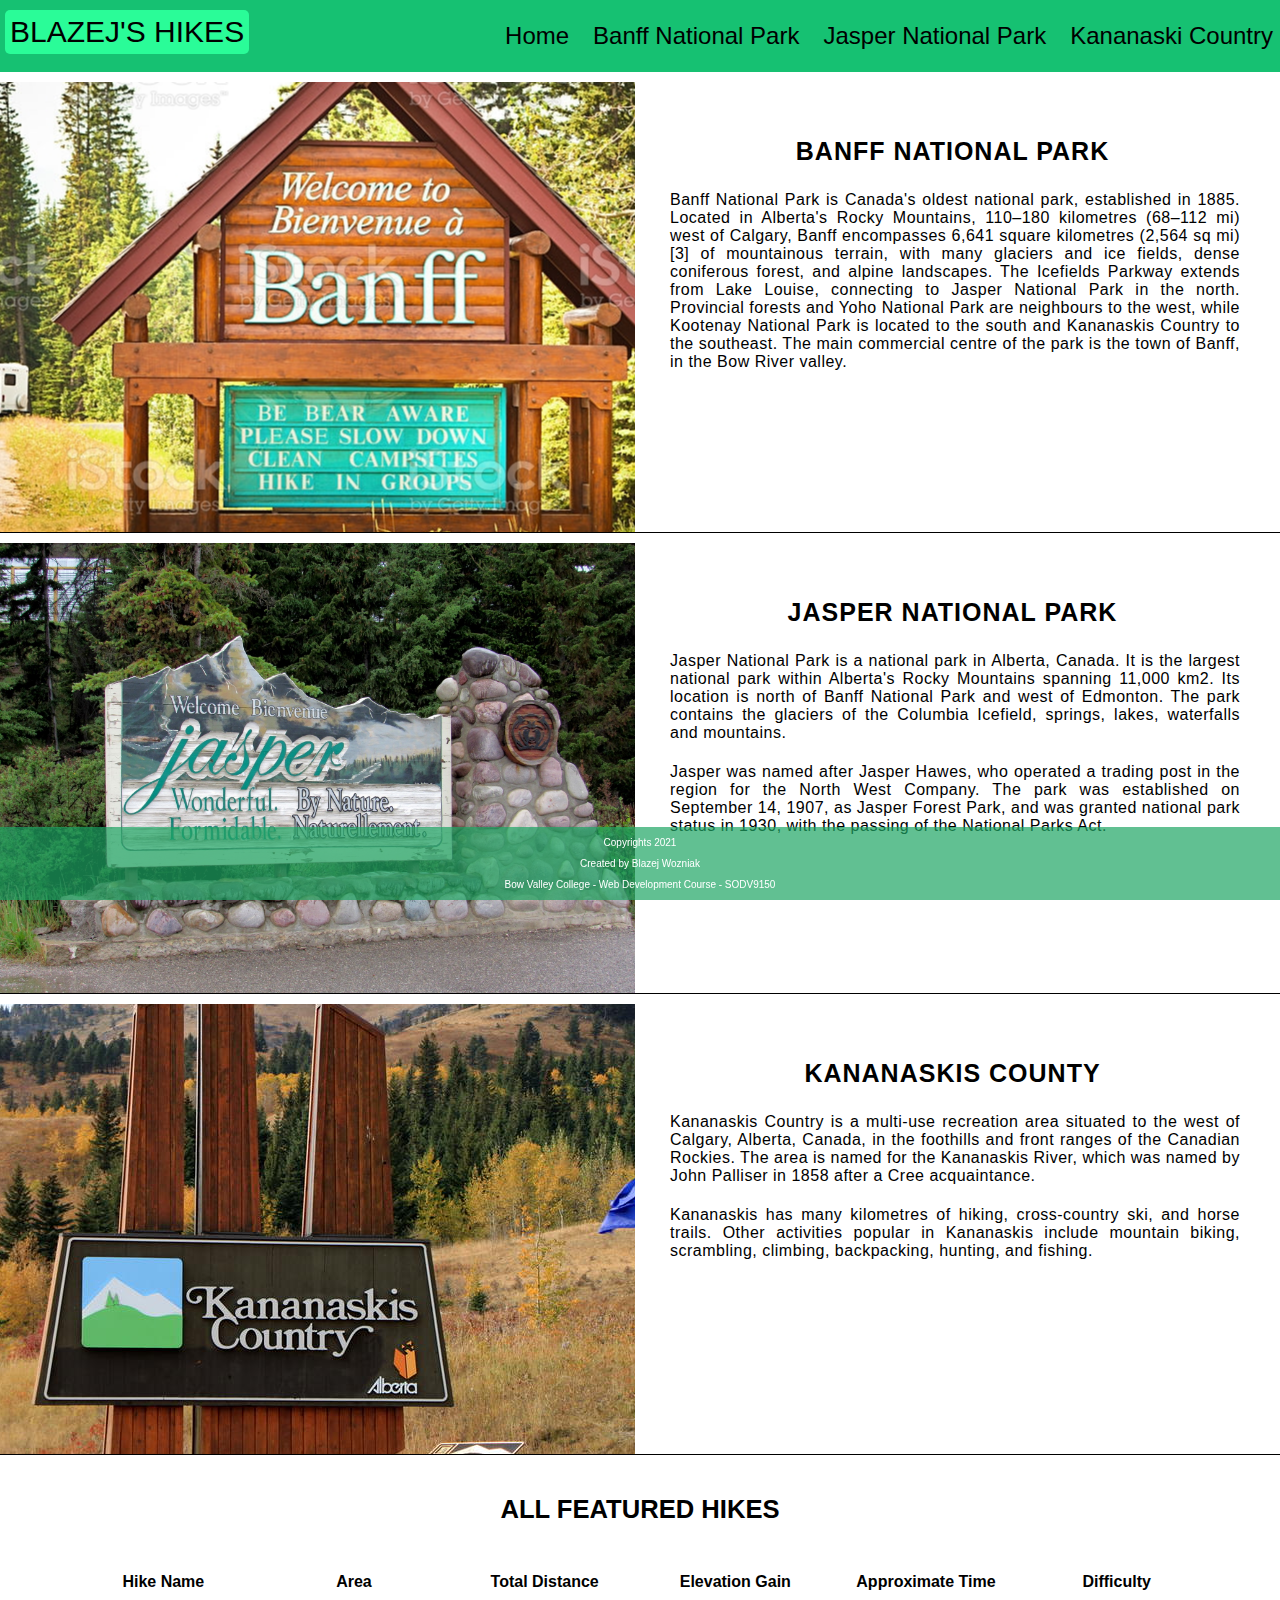
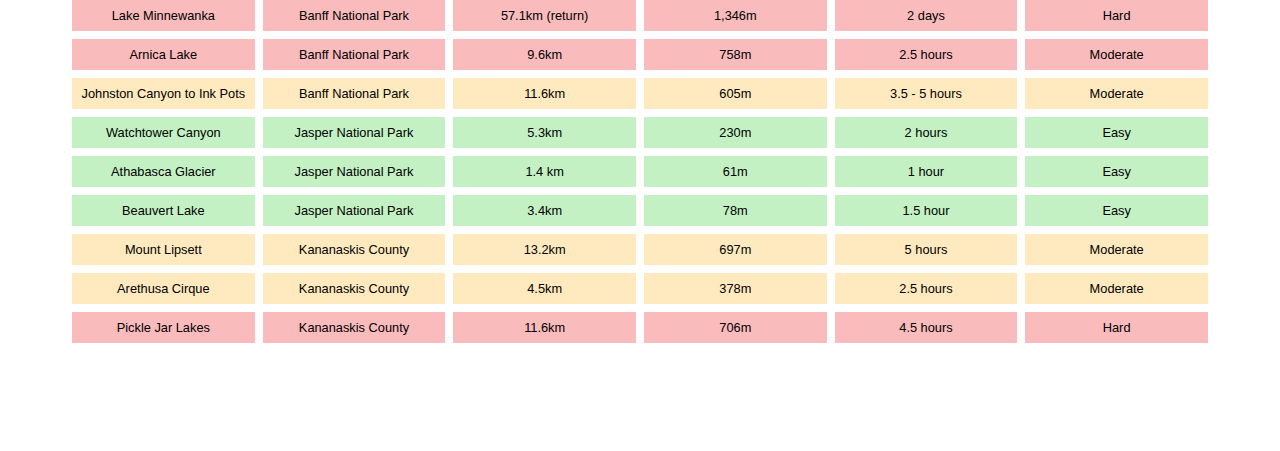
<file: index.html>
<!DOCTYPE html>
<html>
    <head>
        <title> Hikes - Blazej's Picks </title>
        <link rel="stylesheet" href="styles.css" />
        <meta name="viewport" content="width=device-width, initial-scale=1.0">
        <style> 
            a{
                text-decoration: none;
                color:white;
                text-decoration-color: grey;
                text-align: center;
                margin: 0px;
            }
        </style>
    </head>
    <body>
        <nav> 
            <ul class="navDiv">
                <li>
                    <p id="mainTitle">BLAZEJ'S HIKES</p>  
                </li>         
                <li id="firstItem">
                    <a href="index.html">Home</a>
                </li>
                <li>
                    <a href="BanffNationalPark.html">Banff National Park</a>
                </li>
                <li>
                    <a href="JasperNationalPark.html">Jasper National Park</a>
                </li>
                <li>
                    <a href="KananaskiCountry.html">Kananaski Country</a>
                </li>
            </ul>
        </nav>
        <div class="sectionS">
            <div class="section">
                <div class="sectionColumn" id="sectionImage1"></div>
                <div class="sectionColumn">
                    <div class="sectionText">
                        <h3>BANFF NATIONAL PARK</h3>
                        <p class="hikeParagraph"> Banff National Park is Canada's oldest national park, established in 1885. Located in Alberta's Rocky Mountains, 110–180 kilometres (68–112 mi) west of Calgary, Banff encompasses 6,641 square kilometres (2,564 sq mi)[3] of mountainous terrain, with many glaciers and ice fields, dense coniferous forest, and alpine landscapes. The Icefields Parkway extends from Lake Louise, connecting to Jasper National Park in the north. Provincial forests and Yoho National Park are neighbours to the west, while Kootenay National Park is located to the south and Kananaskis Country to the southeast. The main commercial centre of the park is the town of Banff, in the Bow River valley. </p>
                    </div>
                </div>
            </div>
            <div class="section">
                <div class="sectionColumn" id="sectionImage2"></div>
                <div class="sectionColumn">
                    <div class="sectionText">
                        <h3>JASPER NATIONAL PARK</h3>
                        <p class="hikeParagraph"> Jasper National Park is a national park in Alberta, Canada. It is the largest national park within Alberta's Rocky Mountains spanning 11,000 km2. Its location is north of Banff National Park and west of Edmonton. The park contains the glaciers of the Columbia Icefield, springs, lakes, waterfalls and mountains. </p>
                        <p class="hikeParagraph">Jasper was named after Jasper Hawes, who operated a trading post in the region for the North West Company. The park was established on September 14, 1907, as Jasper Forest Park, and was granted national park status in 1930, with the passing of the National Parks Act. </p>
                    </div>
                </div> 
            </div>
            <div class="section">
                <div class="sectionColumn" id="sectionImage3"></div>
                <div class="sectionColumn">
                    <div class="sectionText">
                        <h3>KANANASKIS COUNTY</h3>
                        <p class="hikeParagraph"> Kananaskis Country is a multi-use recreation area situated to the west of Calgary, Alberta, Canada, in the foothills and front ranges of the Canadian Rockies. The area is named for the Kananaskis River, which was named by John Palliser in 1858 after a Cree acquaintance. </p>
                        <p class="hikeParagraph"> Kananaskis has many kilometres of hiking, cross-country ski, and horse trails. Other activities popular in Kananaskis include mountain biking, scrambling, climbing, backpacking, hunting, and fishing.</p>
                    </div>
                </div>
            </div>
        </div>
        <div>
            <table>
                <caption id="tableTitle">ALL FEATURED HIKES</caption>
                <thead>
                  <th>Hike Name</th>
                  <th>Area</th>
                  <th>Total Distance</th>
                  <th>Elevation Gain</th>
                  <th>Approximate Time</th>
                  <th>Difficulty</th>
                </thead>
                <tbody>
                    <!-- All hike details and descriptions sourced from Alltrails.com                 -->
                    <tr class="hardHike">
                        <td>Lake Minnewanka</td>
                        <td>Banff National Park</td>
                        <td>57.1km (return)</td>
                        <td>1,346m</td>
                        <td>2 days</td>
                        <td>Hard</td>
                    </tr>
                    <tr class="hardHike">
                        <td>Arnica Lake</td>
                        <td>Banff National Park</td>
                        <td>9.6km</td>
                        <td>758m</td>
                        <td>2.5 hours</td>
                        <td>Moderate</td>
                    </tr>
                    <tr class="moderateHike">
                        <td>Johnston Canyon to Ink Pots</td>
                        <td>Banff National Park</td>
                        <td>11.6km</td>
                        <td>605m</td>
                        <td> 3.5 - 5 hours</td>
                        <td>Moderate</td>
                    </tr>
                    <tr class="easyHike">
                        <td>Watchtower Canyon</td>
                        <td>Jasper National Park</td>
                        <td>5.3km</td>
                        <td>230m</td>
                        <td>2 hours</td>
                        <td>Easy</td>
                    </tr>
                    <tr class="easyHike">
                        <td>Athabasca Glacier</td>
                        <td>Jasper National Park</td>
                        <td>1.4 km</td>
                        <td>61m</td>
                        <td>1 hour</td>
                        <td>Easy</td>
                    </tr>
                    <tr class="easyHike">
                        <td>Beauvert Lake</td>
                        <td>Jasper National Park</td>
                        <td>3.4km</td>
                        <td>78m</td>
                        <td>1.5 hour</td>
                        <td>Easy</td>
                    </tr>
                    <tr class="moderateHike">
                        <td>Mount Lipsett</td>
                        <td>Kananaskis County</td>
                        <td>13.2km</td>
                        <td>697m</td>
                        <td>5 hours</td>
                        <td>Moderate</td>
                    </tr>
                    <tr class="moderateHike">
                        <td>Arethusa Cirque</td>
                        <td>Kananaskis County</td>
                        <td>4.5km</td>
                        <td>378m</td>
                        <td>2.5 hours</td>
                        <td>Moderate</td>
                    </tr>
                    <tr class="hardHike">
                        <td>Pickle Jar Lakes</td>
                        <td>Kananaskis County</td>
                        <td>11.6km</td>
                        <td>706m</td>
                        <td>4.5 hours</td>
                        <td>Hard</td>
                    </tr>
                </tbody>
            </table>
        </div>
        <footer>
            <div class="footerDiv">
                <p class="footerText"> Copyrights 2021</p>  
                <p class="footerText"> Created by Blazej Wozniak</p>
                <p class="footerText"> Bow Valley College - Web Development Course - SODV9150 </p>
            </div>
        </footer>
    </body>
</html>
</file>
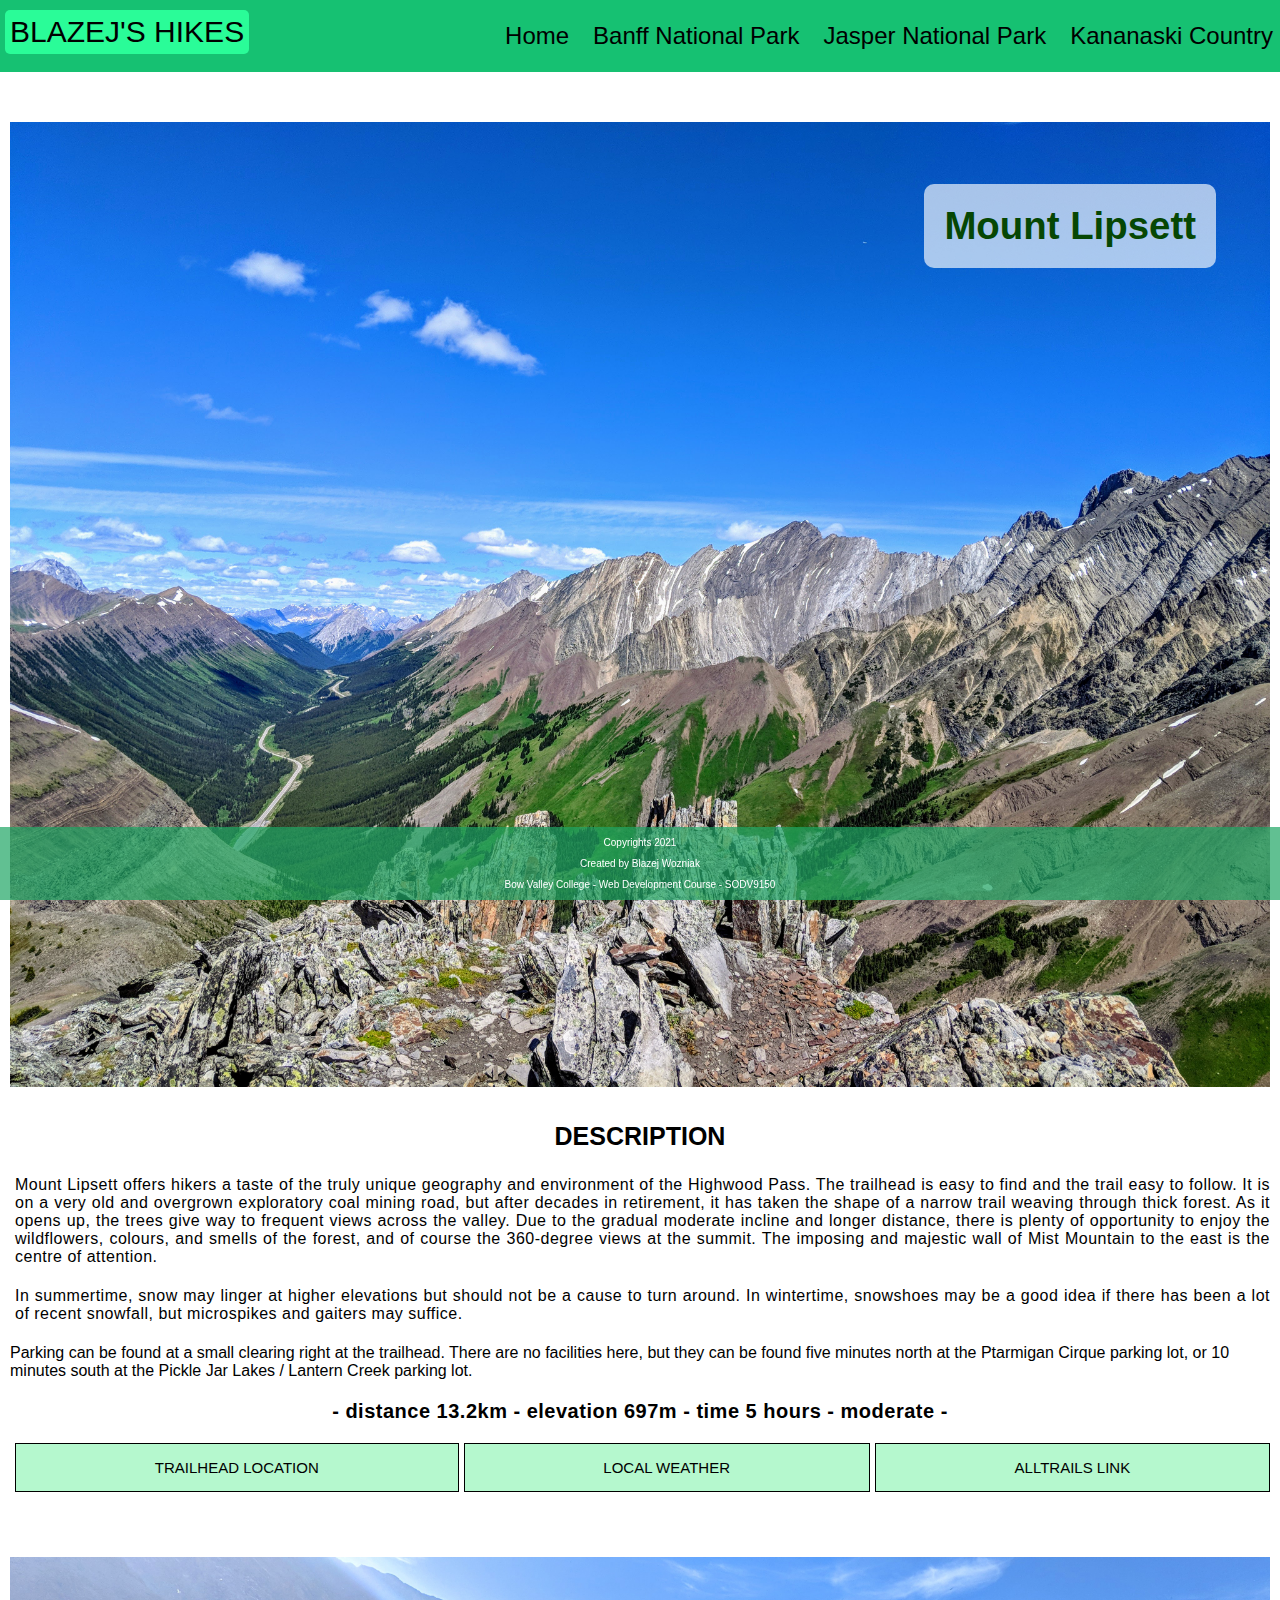
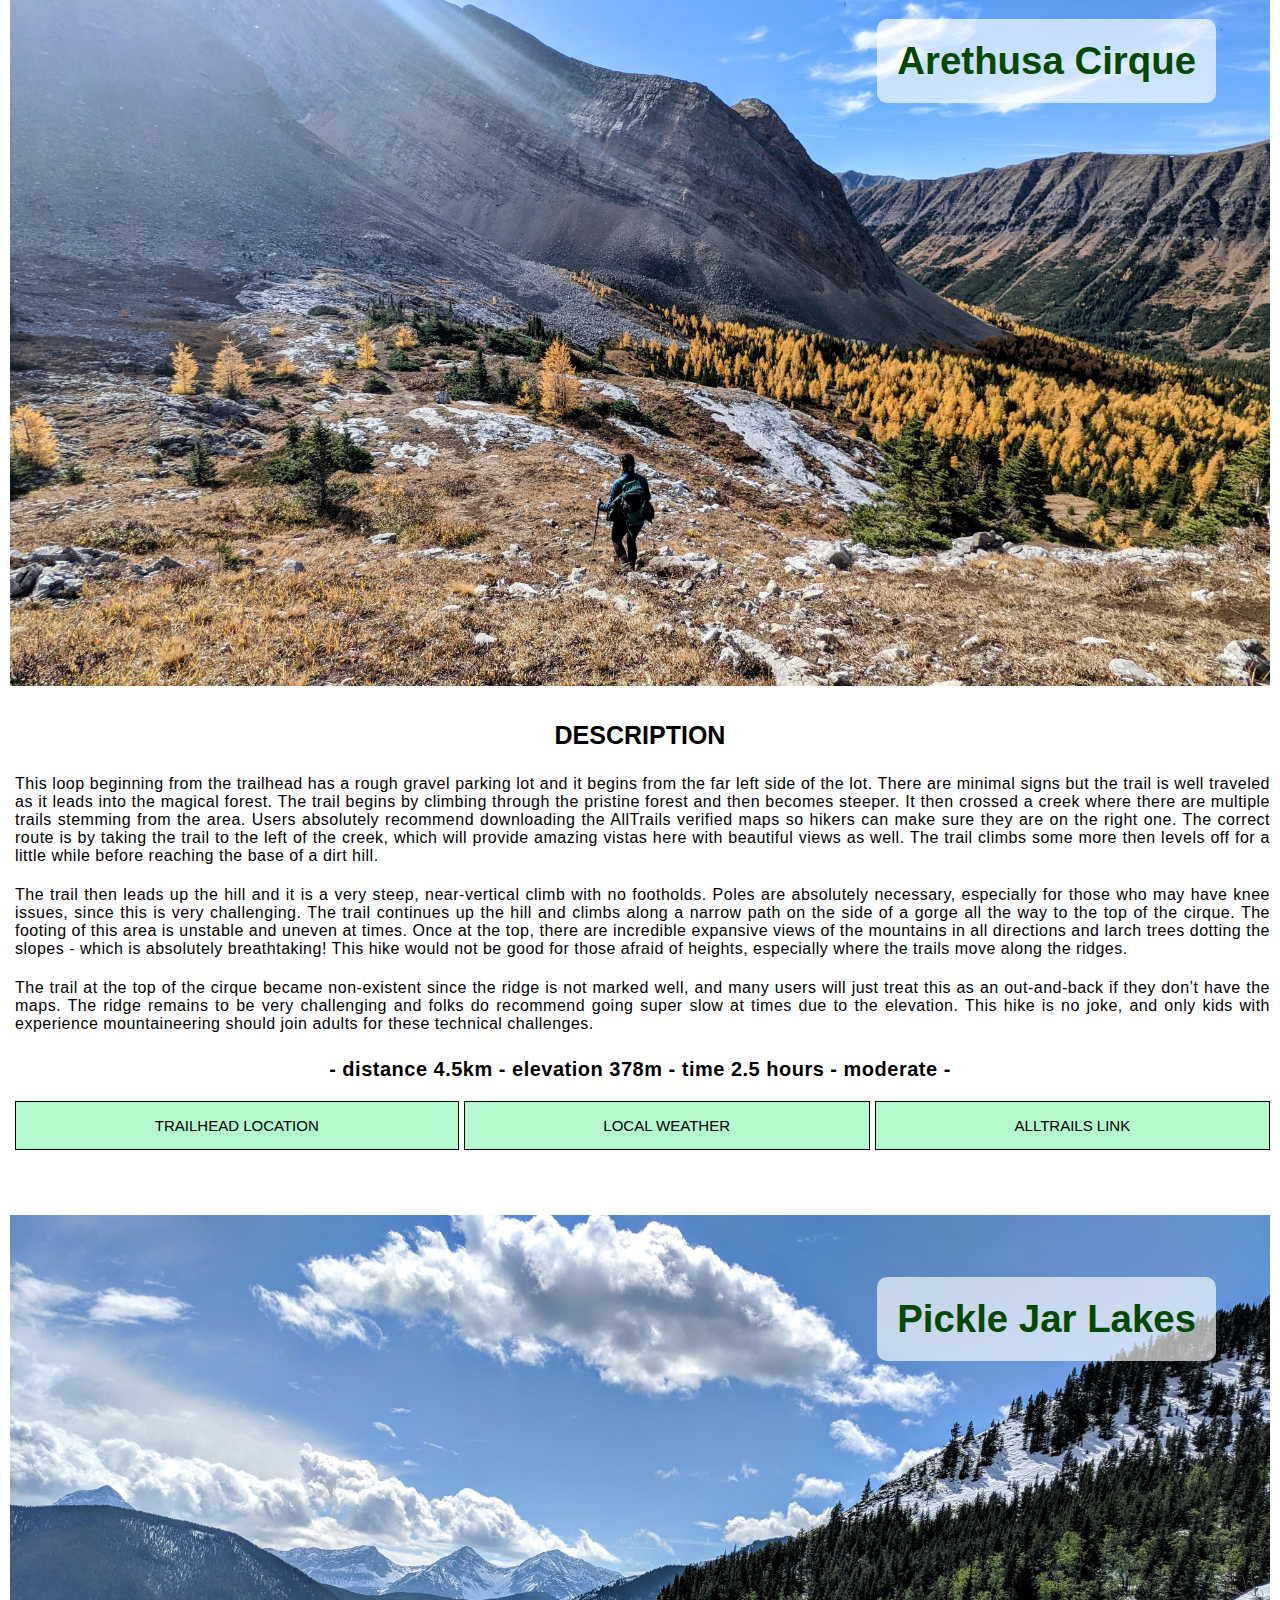
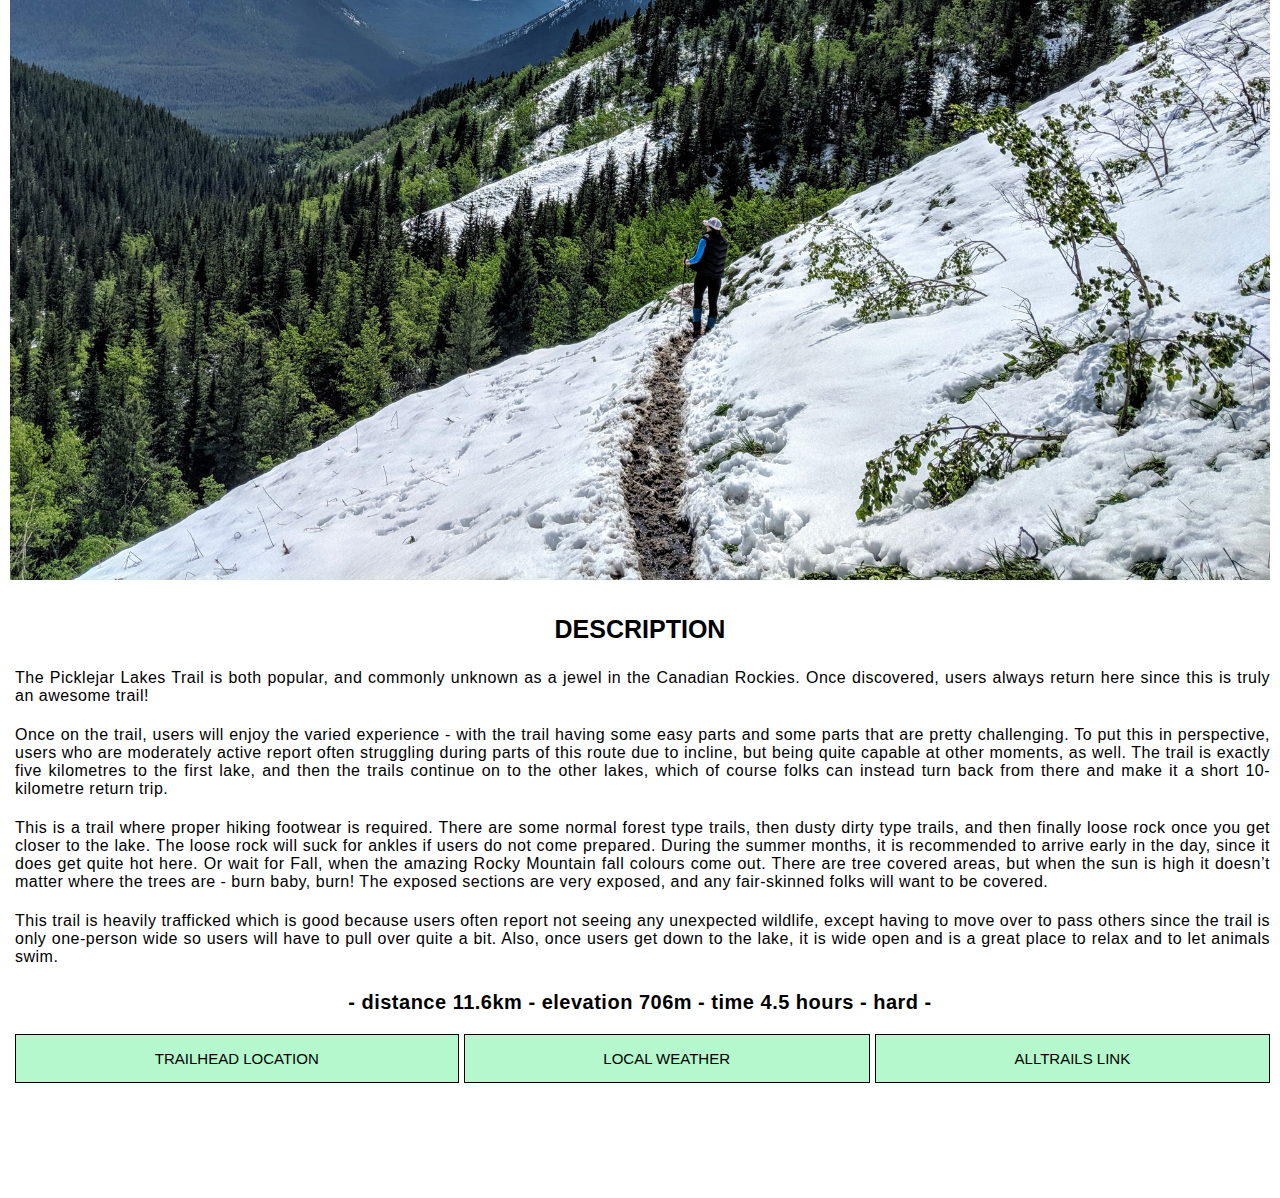
<file: KananaskiCountry.html>
<!DOCTYPE html>
<html>
    <head>
        <title> Hikes - Blazej's Picks </title>
        <link rel="stylesheet" href="styles.css" />
        <meta name="viewport" content="width=device-width, initial-scale=1.0">
        <style> 
            a{
                text-decoration: none;
                color:white;
                text-decoration-color: grey;
                text-align: center;
                margin: 0px;
            }
        </style>
    </head>
    <body>
        <nav>  
            <ul class="navDiv">
                <li>
                    <p id="mainTitle">BLAZEJ'S HIKES</p>  
                </li>         
                <li id="firstItem">
                    <a href="index.html">Home</a>
                </li>
                <li>
                    <a href="BanffNationalPark.html">Banff National Park</a>
                </li>
                <li>
                    <a href="JasperNationalPark.html">Jasper National Park</a>
                </li>
                <li>
                    <a href="KananaskiCountry.html">Kananaski Country</a>
                </li>
            </ul>
        </nav>
        <div class="hikes">
            <div class="hikeSection">
                <div class="hikePhoto">
                    <h2 class="hikeTitle">Mount Lipsett</h2>
                    <img src="MountLipsett.jpg" class="hikeImage">
                </div>
                <div class="hikeContent">
                    <div>
                        <h3>DESCRIPTION</h3>
                        <p class="hikeParagraph">Mount Lipsett offers hikers a taste of the truly unique geography and environment of the Highwood Pass. The trailhead is easy to find and the trail easy to follow. It is on a very old and overgrown exploratory coal mining road, but after decades in retirement, it has taken the shape of a narrow trail weaving through thick forest. As it opens up, the trees give way to frequent views across the valley. Due to the gradual moderate incline and longer distance, there is plenty of opportunity to enjoy the wildflowers, colours, and smells of the forest, and of course the 360-degree views at the summit. The imposing and majestic wall of Mist Mountain to the east is the centre of attention. </p>
                        <p class="hikeParagraph">In summertime, snow may linger at higher elevations but should not be a cause to turn around. In wintertime, snowshoes may be a good idea if there has been a lot of recent snowfall, but microspikes and gaiters may suffice. </p>
                        <p class="hikeParagrap">Parking can be found at a small clearing right at the trailhead. There are no facilities here, but they can be found five minutes north at the Ptarmigan Cirque parking lot, or 10 minutes south at the Pickle Jar Lakes / Lantern Creek parking lot. </p>
                        <p class="hikeDetails"> - distance 13.2km - elevation 697m - time 5 hours - moderate - </p>
                        <div class="linkButtons">
                            <a class="infoLink" target="_blank" href="https://www.google.com/maps/dir//''/@50.5418293,-114.915383,12.5z/data=!4m9!4m8!1m0!1m5!1m1!1s0x5370db3f04412bcf:0x7a4839c010108af2!2m2!1d-114.8916042!2d50.5225587!3e0">TRAILHEAD LOCATION</a>
                            <a class="infoLink" target="_blank" href="https://www.theweathernetwork.com/ca/weather/alberta/kananaskis">LOCAL WEATHER</a>
                            <a class="infoLink" target="_blank" href="https://www.alltrails.com/trail/canada/alberta/mount-lipsett">ALLTRAILS LINK</a>
                        </div> 
                    </div>
                </div>
            </div>
            <div class="hikeSection">
                <div class="hikePhoto">
                    <h2 class="hikeTitle">Arethusa Cirque</h2>
                    <img src="ArethusaCirque.jpg" class="hikeImage">
                </div>
                <div class="hikeContent">
                    <div>
                        <h3>DESCRIPTION</h3>
                        <p class="hikeParagraph">This loop beginning from the trailhead has a rough gravel parking lot and it begins from the far left side of the lot. There are minimal signs but the trail is well traveled as it leads into the magical forest. The trail begins by climbing through the pristine forest and then becomes steeper. It then crossed a creek where there are multiple trails stemming from the area. Users absolutely recommend downloading the AllTrails verified maps so hikers can make sure they are on the right one. The correct route is by taking the trail to the left of the creek, which will provide amazing vistas here with beautiful views as well. The trail climbs some more then levels off for a little while before reaching the base of a dirt hill. </p>
                        <p class="hikeParagraph">The trail then leads up the hill and it is a very steep, near-vertical climb with no footholds. Poles are absolutely necessary, especially for those who may have knee issues, since this is very challenging. The trail continues up the hill and climbs along a narrow path on the side of a gorge all the way to the top of the cirque. The footing of this area is unstable and uneven at times. Once at the top, there are incredible expansive views of the mountains in all directions and larch trees dotting the slopes - which is absolutely breathtaking! This hike would not be good for those afraid of heights, especially where the trails move along the ridges.</p>
                        <p class="hikeParagraph">The trail at the top of the cirque became non-existent since the ridge is not marked well, and many users will just treat this as an out-and-back if they don’t have the maps. The ridge remains to be very challenging and folks do recommend going super slow at times due to the elevation. This hike is no joke, and only kids with experience mountaineering should join adults for these technical challenges.</p>
                        <p class="hikeDetails"> - distance 4.5km - elevation 378m - time 2.5 hours - moderate - </p>
                        <div class="linkButtons">
                            <a class="infoLink" target="_blank" href="https://www.google.com/maps/dir//50.5883641,-114.9737546/@50.5873286,-114.9712662,16z/data=!4m2!4m1!3e0">TRAILHEAD LOCATION</a>
                            <a class="infoLink" target="_blank" href="https://www.theweathernetwork.com/ca/weather/alberta/kananaskis">LOCAL WEATHER</a>
                            <a class="infoLink" target="_blank" href="https://www.alltrails.com/trail/canada/alberta/arethusa-cirque-route">ALLTRAILS LINK</a>
                        </div> 
                    </div>
                </div>
            </div>
            <div class="hikeSection" style="margin-bottom:100px">
                <div class="hikePhoto">
                    <h2 class="hikeTitle">Pickle Jar Lakes</h2>
                    <img src="PickleJarLakes.jpg" class="hikeImage">
                </div>
                <div class="hikeContent">
                    <div>
                        <h3>DESCRIPTION</h3>
                        <p class="hikeParagraph">The Picklejar Lakes Trail is both popular, and commonly unknown as a jewel in the Canadian Rockies. Once discovered, users always return here since this is truly an awesome trail!</p>
                        <p class="hikeParagraph">Once on the trail, users will enjoy the varied experience - with the trail having some easy parts and some parts that are pretty challenging. To put this in perspective, users who are moderately active report often struggling during parts of this route due to incline, but being quite capable at other moments, as well. The trail is exactly five kilometres to the first lake, and then the trails continue on to the other lakes, which of course folks can instead turn back from there and make it a short 10-kilometre return trip. </p>
                        <p class="hikeParagraph">This is a trail where proper hiking footwear is required. There are some normal forest type trails, then dusty dirty type trails, and then finally  loose rock once you get closer to the lake. The loose rock will suck for ankles if users do not come prepared. During the summer months, it is recommended to arrive early in the day, since it does get quite hot here. Or wait for Fall, when the amazing Rocky Mountain fall colours come out. There are tree covered areas, but when the sun is high it doesn’t matter where the trees are - burn baby, burn! The exposed sections are very exposed, and any fair-skinned folks will want to be covered. </p>
                        <p class="hikeParagraph">This trail is heavily trafficked which is good because users often report not seeing any unexpected wildlife, except having to move over to pass others since the trail is only one-person wide so users will have to pull over quite a bit. Also, once users get down to the lake, it is wide open and is a great place to relax and to let animals swim.</p>
                        <p class="hikeDetails"> - distance 11.6km - elevation 706m - time 4.5 hours - hard - </p>
                        <div class="linkButtons">
                            <a class="infoLink" target="_blank" href="https://www.google.com/maps/dir//''/@50.4906042,-114.7986451,14.5z/data=!4m9!4m8!1m0!1m5!1m1!1s0x537044852ba4957b:0xc0017983bb72b585!2m2!1d-114.8070639!2d50.4918064!3e0">TRAILHEAD LOCATION</a>
                            <a class="infoLink" target="_blank" href="https://www.theweathernetwork.com/ca/weather/alberta/kananaskis">LOCAL WEATHER</a>
                            <a class="infoLink" target="_blank" href="https://www.alltrails.com/trail/canada/alberta/picklejar-lakes-trail">ALLTRAILS LINK</a>
                        </div> 
                    </div>
                </div>
            </div>
        </div>
        <footer>
            <div class="footerDiv">
                <p class="footerText"> Copyrights 2021</p>  
                <p class="footerText"> Created by Blazej Wozniak</p>
                <p class="footerText"> Bow Valley College - Web Development Course - SODV9150 </p>
            </div>
        </footer>
    </body>
    
</html>
</file>
<file: styles.css>
:root{
    --sky-blue-crayola: rgba(45, 225, 252, 1);
    --medium-spring-green: rgba(42, 252, 152, 1);
    --malachite: rgba(9, 232, 94, 1);
    --emerald: rgba(22, 193, 114, 1);
    --deep-jungle-green: rgba(33, 79, 75, 1);
}
html{
    width:100vw;
    font-family: -apple-system, BlinkMacSystemFont, 'Segoe UI', Roboto, Oxygen, Ubuntu, Cantarell, 'Open Sans', 'Helvetica Neue', sans-serif;
}
body, html{
margin: 0;
padding: 0;
scroll-behavior: smooth;
}
caption{

    font-weight: bold;
}

/* ---------------- NAV ------------- */
.headerDiv{
    height: fit-content;
    margin-bottom: 20px;
}
#mainTitle{
    color: black;
    font-size: 30px;
    padding: 5px;
    display: flex;
    border-radius: 5px;
    background-color:rgba(42, 252, 152, 1);
    margin:0px;
}
.navDiv {
    display: flex;
    height: fit-content;
    width: 100%;
    margin: 0px;
    padding: 10px 5px;
    list-style: none;
    background-color:rgba(22, 193, 114, 1);
}
#firstItem{
    margin-left: auto;
}
.navDiv a{
    display: flex;
    border-radius: 10px;
    width: 18%;
    min-width: fit-content;
    padding: 10px;
    color: black;
    height: fit-content;
    font-size: 1.5rem;
    margin: 2px;
    transition: background-color 1.5s;
}

.navDiv a:hover{
    background-color:rgba(33, 79, 75, 0.8);
}

@media (max-width: 845px)
{
    #firstItem{
        margin-left: 0px;
    }
    #mainTitle{
        display: flex;
        margin: 0px;
        align-self: center;
    }
    .navDiv{
        flex-direction: column;
        align-self: stretch;
        align-items: center;
    }

}
@media (max-width: 445px)
{
    .navDiv{
        flex-direction: column;
        align-self: stretch;
        align-items: center;
    }
    #mainTitle{
        display:flex;
    }
    .navDiv a{
        width: 100%;
    }
    .section{
        height: fit-content;
    }
    .sectionColumn{
        height: 600px;
    }
}
/* ----------------- body ------------*/
.section
{
    display: grid;
    grid-template-columns: repeat(auto-fit, minmax(400px, 1fr));
    margin: 0px;
    justify-content: center;
    border-bottom: 1px solid black;
    padding: 10px 10px 0px 0px;
}
.sectionColumn
{
    vertical-align: middle;
    overflow: hidden;
    position: relative;
    height: 450px;
}
.sectionText{
    padding: 30px;
    position: absolute;
    letter-spacing: 1px;
}
#sectionImage1{
    background-image: url('BanffSign.jpg');
    background-position: center;
    background-repeat:no-repeat;
    vertical-align: middle;
    object-fit: cover;
}
#sectionImage2{
    background-image: url('JasperSign.jpg');
    background-position: center;
    background-repeat:no-repeat;
    vertical-align: middle;
    background-size: cover;
}
#sectionImage3{
    background-image: url('KananaskisCountySign.jpg');
    background-position: center;
    background-repeat:no-repeat;
    vertical-align: middle;
    object-fit: cover;
   }

.sectionS{
    align-items: center;
    text-align: left;
}
/*-------------- table------------*/
#tableTitle{
    align-content: center;
    font-size: 2vw;
    padding: 20px;
    margin-top: 20px;
    margin-bottom: 20px;
}
table{
    margin: auto;
    table-layout: fixed;
    width: 90%;
    border-spacing: 0.5rem;
    margin-bottom: 100px;
}
tr{
    font-size: 1.25vw;
}
td{ 
    padding: 0.5rem; 
    text-align: center;
    font-size: 1vw;
}
.hardHike{
    background-color:rgba(236, 30, 30, 0.3)
}
.moderateHike{
    background-color: rgba(255, 166, 0, 0.25)
}
.easyHike{
    background-color: rgba(14, 201, 14, 0.25)
}
@media (max-width: 800px){
    table{
        display: none;
    }
}
/*--------------Hike Sections--------*/
.hikes{
    display: flex;
    flex-direction: column;
}
.hikeSection{
    display: flex;
    flex-direction: row;
    flex-wrap: wrap;
    width: 100%;
    margin: 50px 50px 0px 0px;
}
.hikePhoto{
    width:50%;
    /* min-width: 600px; */
    display: flex;
    justify-content: center;
    align-items: center;
    overflow: hidden;
    position: relative;
}
.hikeImage{
    flex-shrink: 5;
    min-width: 95%;
    min-height: 100%;
    margin: 10px;
}
.hikeTitle{
    position: absolute;
    background-color: rgba(255, 255, 255, 0.65);
    color:rgb(6, 71, 4);
    top: 30px;
    right:5%;
    border-radius: 10px;
    padding: 20px;
    font-weight:bolder;
    font-size: 1.5vw;
}
.hikeContent{
    width: 50%;
}
.linkButtons{
    display: flex;
}
.infoLink{
    color: black;
    font-size: 15px;
    border-style: solid;
    border-color: black;
    border-width: 1px;
    padding:1em;
    background-color:rgba(9, 232, 94, 0.3);
    flex-grow: 1;
    margin: 0 0 5px 5px;
}
h3{
    font-size: 25px;
    text-align: center;
}
.hikeParagraph{
    letter-spacing: 0.5px;    
    text-align: justify;
    padding: 0 0 5px 5px;
}
.hikeDetails{
    letter-spacing: 0.5px;
    font-size:20px;
    font-weight: bolder;
    text-align: center;

}
@media (max-width: 600px){
    .infoLink{
        font-size: 3vw;
    }
    .hikeDetails{
        font-size: 2.5vw;
    }
    h3{
        font-size: 1em;
    }
}

@media (max-width: 1400px){
    .hikePhoto{
        width:100%;
        justify-content: center;
    }
    .hikeContent{
        width:100%;
        height: fit-content;
        margin: 10px;
        align-content: center;
    }
    .hikeTitle{
        font-size: 3vw;
    }

}

/* ------------- footer ----------*/
.footerDiv {
    background-color: rgba(30, 165, 100, 0.7);
    height: fit-content;
    width: 100%;
    text-align: center;
    max-height: 100px;
    position: fixed;
    bottom:0px;
    margin-top: 300px;
}
.footerText{
    color: white;
    font-size: 10px;
}
</file>
